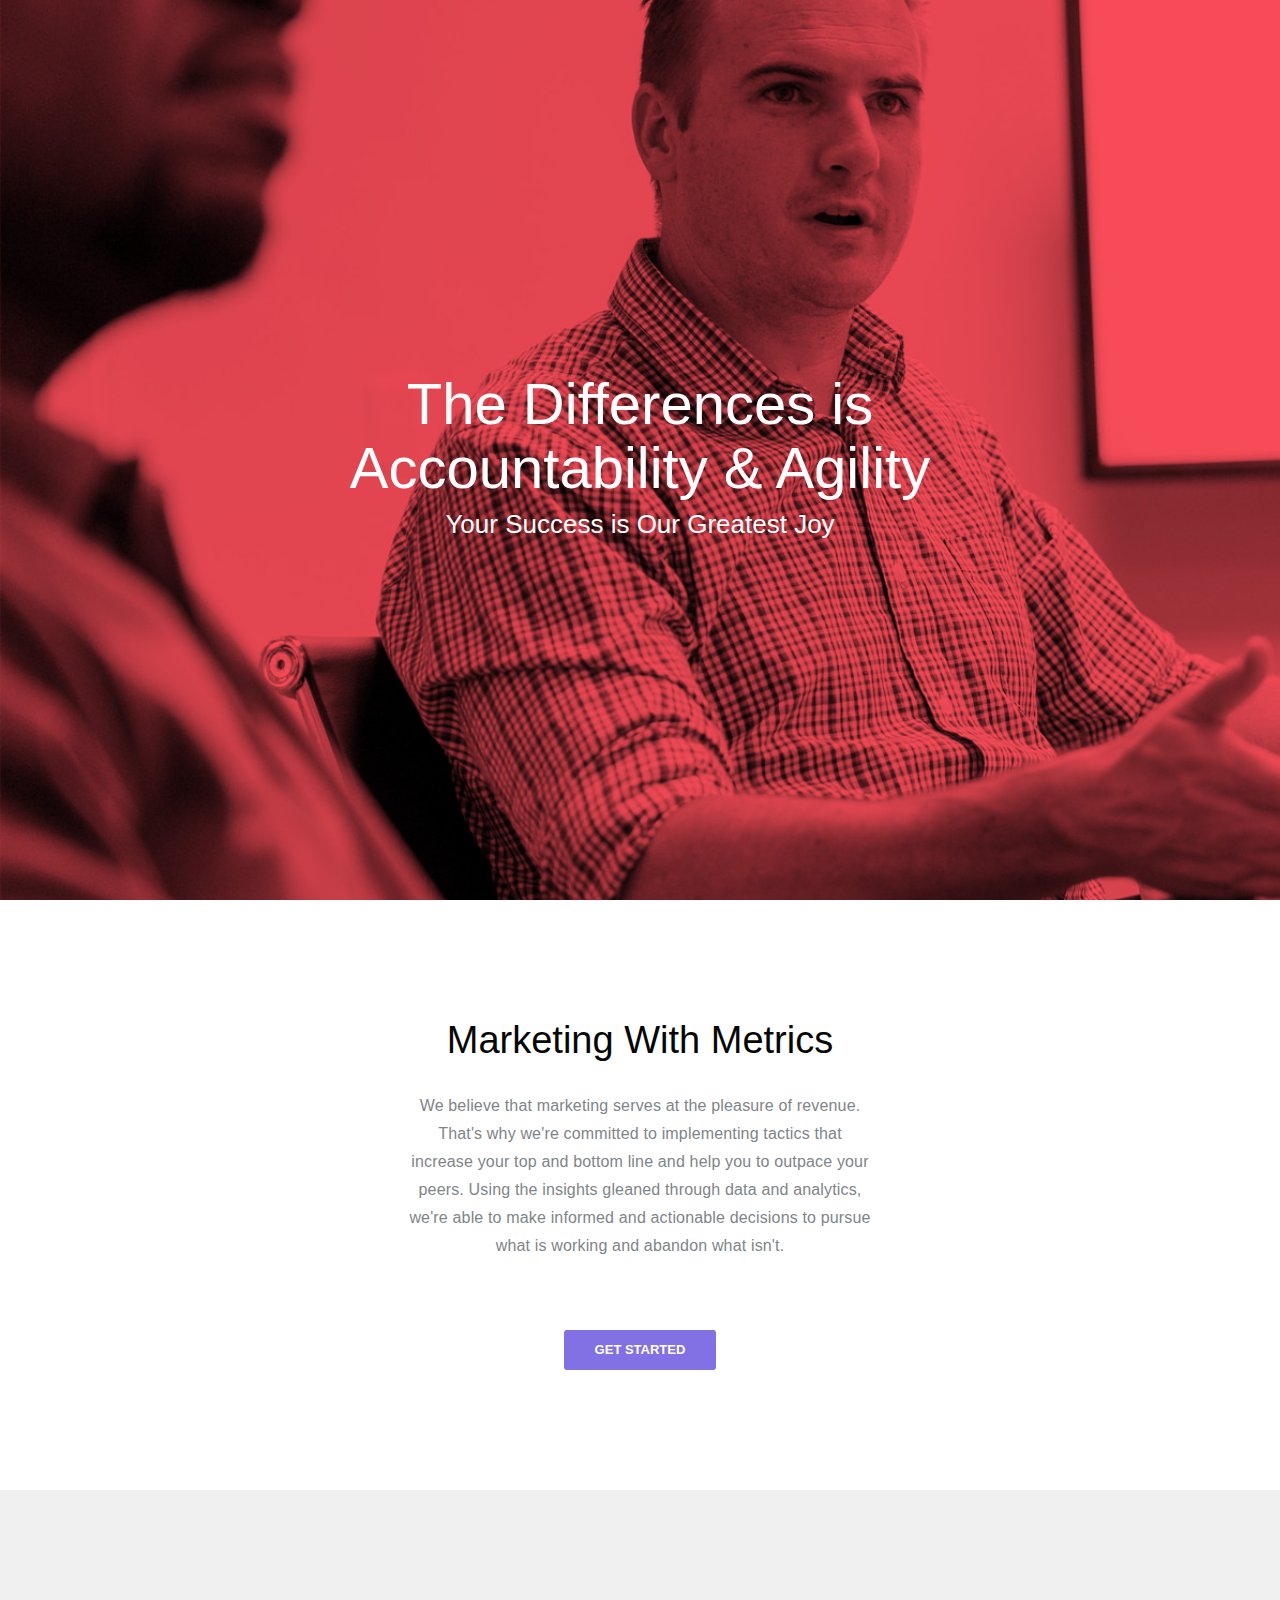
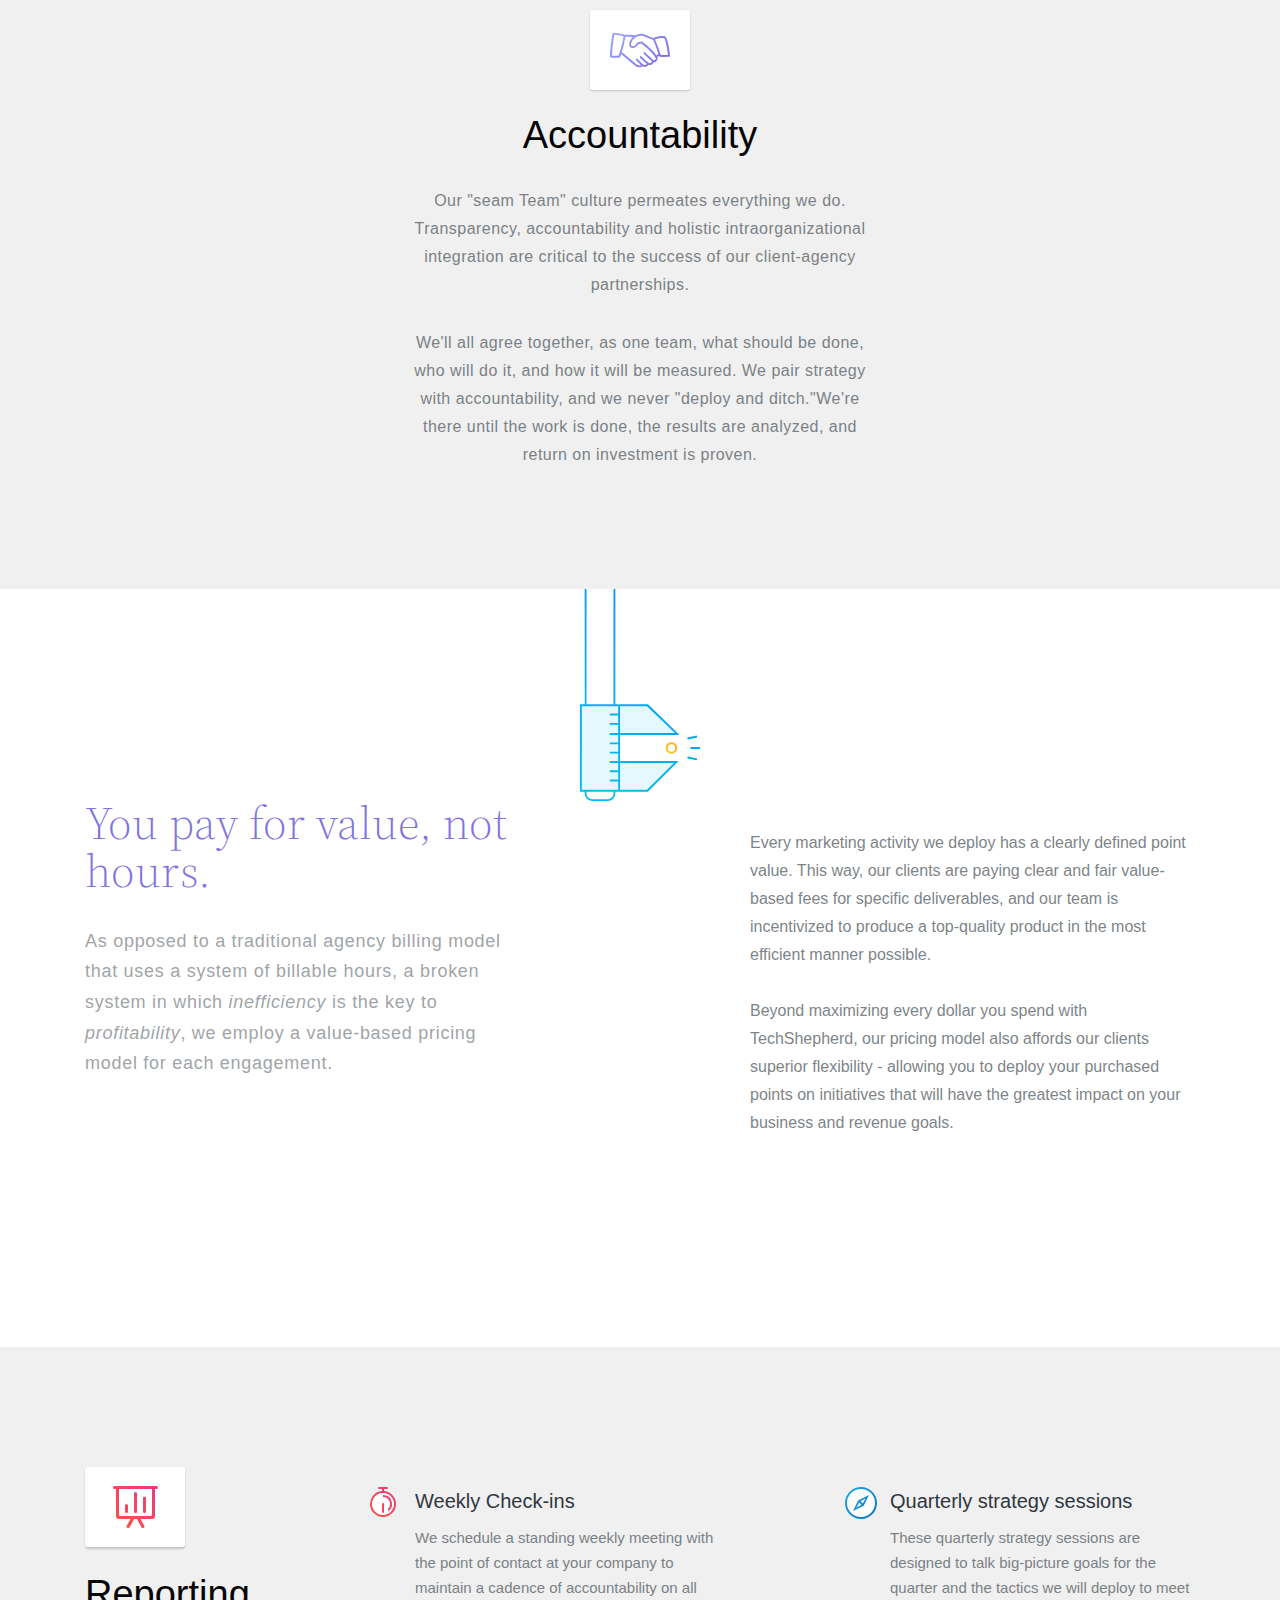
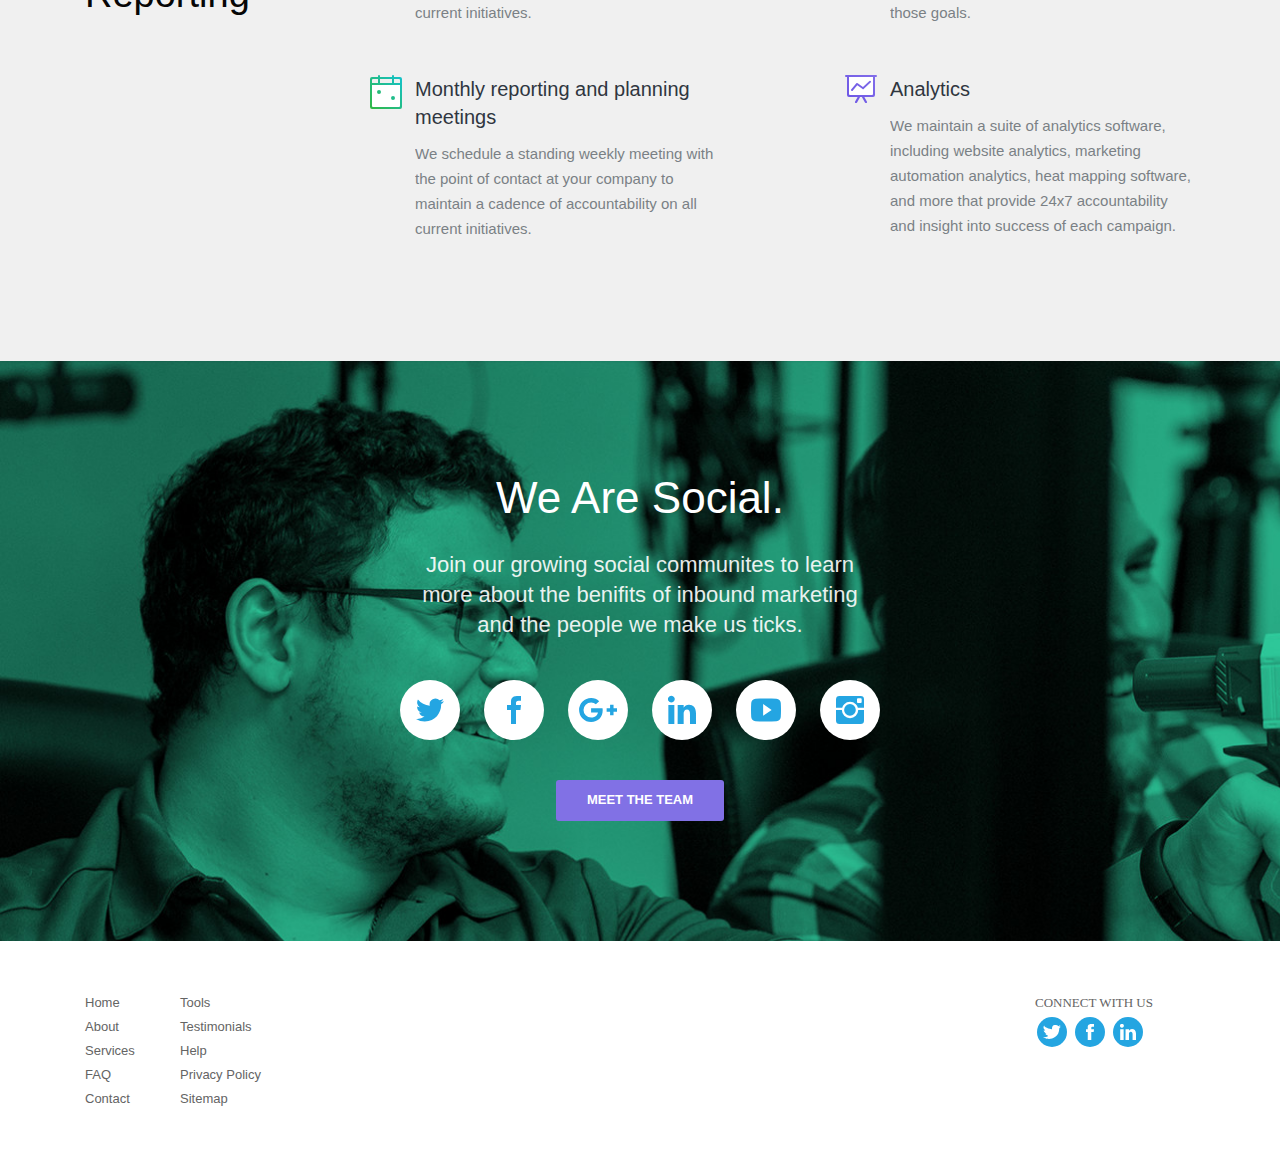
<file: index.html>
<!DOCTYPE html>
<html lang="en">
<head>
    <title>image</title>
    <meta content="width=device-width, initialscale=1" name="viewport">
    <link href="https://maxcdn.bootstrapcdn.com/bootstrap/3.3.5/css/bootstrap.min.css" rel="stylesheet">
    <link type="text/css" rel="stylesheet" href="http://fast.fonts.net/cssapi/66f0623f-1e9f-49a1-9a9b-e9a0ce6f0d0a.css" />
    <link href='https://fonts.googleapis.com/css?family=Source+Serif+Pro:400,600' rel='stylesheet' type='text/css'>
    <link rel="stylesheet" href="css/main.css">
    <link rel="stylesheet" href="css/media-query.css">
</head>
<body>
    <div class="hero-banner">
        <div class="text-center">
            <div class="caption">
                <h1>The Differences is<br/>
                Accountability &  Agility</h1>
                <h6>Your Success is Our Greatest Joy</h6>
            </div>
        </div>
    </div>
    <section class="metrics section-control text-center">
        <div class="container">
            <div class="col-xs-12">
                <h2>Marketing With Metrics</h2>
                <p>
                    We believe that marketing serves at the pleasure of revenue. That's why we're committed to implementing tactics that increase your top and bottom line and help you to outpace your peers. Using the insights gleaned through data and analytics, we're able to make informed and actionable decisions to pursue what is working and abandon what isn't.
                </p>
                <a href="#" class="btn btn-start  text-uppercase  btn-common" name="button" type="button">Get Started</a>
            </div>
        </div>
    </section>
    <section class="accountable section-control text-center">
        <figure>
            <img src="images/svg/accountability-icon.svg" class="image-account">
        </figure>
        <div class="container">
            <h2>Accountability</h2>
            <p class="no-margin-bottom">
                Our "seam Team" culture permeates everything we do. Transparency, accountability and holistic intraorganizational integration are critical to the success of our client-agency partnerships.</p>
            <p>
                We'll all agree together, as one team, what should be done, who will do it, and how it will be measured. We pair strategy with accountability, and we never "deploy and ditch."We're there until the work is done, the results are analyzed, and return on investment is proven.
            </p>
        </div>
        </div>
    </section>
    <section class="section-control value-section">
        <img src="images/svg/graphics.svg" class="image-graphics" />
        <div class="container">
            <div class="col-xs-12 col-sm-6 col-lg-5 no-padding-left-sm no-padding-right-sm">
                <div class="value-left">
                    <h2 class="no-margin-top">You pay for value, not hours.</h2>
                    <p>
                        As opposed to a traditional agency billing model that uses a system of billable hours, a broken system in which <i>inefficiency</i> is the key to <i>profitability</i>, we employ a value-based pricing model for each engagement.
                    </p>
                </div>
            </div>
            <div class="col-xs-12 col-sm-6 col-lg-5 col-lg-offset-2 no-padding-left-sm no-padding-right-sm">
                <div class="value-right">
                    <p>
                        Every marketing activity we deploy has a clearly defined point value. This way, our clients are paying clear and fair value-based fees for specific deliverables, and our team is incentivized to produce a top-quality product in the most efficient manner possible.
                        <br/>
                        <br/> Beyond maximizing every dollar you spend with TechShepherd, our pricing model also affords our clients superior flexibility - allowing you to deploy your purchased points on initiatives that will have the greatest impact on your business and revenue goals.
                    </p>
                </div>
            </div>
        </div>
    </section>
    <section class="section-control report">
        <div class="container">
            <div class="col-xs-12 col-md-3">
                <div class="report-icon text-center">
                    <img src="images/svg/report.svg" class="report-middle">
                </div>
                <h2>Reporting</h2>
            </div>
            <div class="col-xs-12 col-sm-6 col-md-4 ">
                <div class="reporting-row report-weekly">
                    <h3>Weekly Check-ins</h3>
                    <p>
                        We schedule a standing weekly meeting with the point of contact at your company to maintain a cadence of accountability on all current initiatives.
                    </p>
                </div>
                <div class="reporting-row reporting-monthly">
                    <h3>Monthly reporting and planning meetings</h3>
                    <p>
                        We schedule a standing weekly meeting with the point of contact at your company to maintain a cadence of accountability on all current initiatives.
                    </p>
                </div>
            </div>
            <div class="col-xs-12 col-sm-6 col-md-4 col-md-offset-1  no-padding-left-sm no-padding-right-sm">
                <div class="reporting-row reporting-quarterly">
                    <h3>Quarterly strategy sessions</h3>
                    <p>
                        These quarterly strategy sessions are designed to talk big-picture goals for the quarter and the tactics we will deploy to meet those goals.
                    </p>
                </div>
                <div class="reporting-row reporting-analytics">
                    <h3>Analytics</h3>
                    <p>
                        We maintain a suite of analytics software, including website analytics, marketing automation analytics, heat mapping software, and more that provide 24x7 accountability and insight into success of each campaign.
                    </p>
                </div>
            </div>
        </div>
    </section>
    <section class="social content-selection text-center">
        <div class="container">
            <div class="col-xs-12 socia">
                <h2>We Are Social.</h2>
                <p>
                    Join our growing social communites to learn more about the benifits of inbound marketing and the people we make us ticks.
                </p>
            </div>
            <div class="social-icon">
                <a href="#" class="twit-icon">
                    <svg xmlns="http://www.w3.org/2000/svg" width="28" height="23" viewBox="0 0 28 23">
                        <path id="twit.svg" class="social-twit" d="M582,4855.73a11.434,11.434,0,0,1-3.3.91,5.828,5.828,0,0,0,2.528-3.21,11.3,11.3,0,0,1-3.649,1.41,5.771,5.771,0,0,0-9.791,5.29,16.22,16.22,0,0,1-11.843-6.07,5.847,5.847,0,0,0,1.786,7.75,5.61,5.61,0,0,1-2.611-.72v0.07a5.8,5.8,0,0,0,4.611,5.69,5.807,5.807,0,0,1-1.513.2,4.84,4.84,0,0,1-1.08-.11,5.745,5.745,0,0,0,5.37,4.03,11.439,11.439,0,0,1-7.138,2.49,12.43,12.43,0,0,1-1.371-.08,15.989,15.989,0,0,0,8.793,2.62c10.58,0,16.359-8.85,16.359-16.52q0-.375-0.018-0.75A11.834,11.834,0,0,0,582,4855.73Z" transform="translate(-554 -4853)">
                        </path>
                    </svg>
                </a>
                <a href="#" class="face-icon">
                    <svg xmlns="http://www.w3.org/2000/svg" width="14" height="28" viewBox="0 0 14 28">
                        <path id="facebook.svg" class="cls-1" d="M661,4859v-2c0-1.25.61-2.33,2.557-2.33H666V4850h-4.076c-5,0-5.924,3.17-5.924,6v3h-4v5h4v14h5v-14h4.446l0.554-5h-5Z" transform="translate(-652 -4850)">
                        </path>
                    </svg>
                </a>
                <a href="#" class="google-icon">
                    <svg xmlns="http://www.w3.org/2000/svg" width="38" height="24" viewBox="0 0 38 24">
                        <path id="googleplusblue.svg" class="social-icon-blue" d="M748.091,4161.29v4.11h6.857c-0.276,1.77-2.073,5.18-6.857,5.18a7.58,7.58,0,0,1,0-15.16,6.862,6.862,0,0,1,4.819,1.85l3.282-3.13a11.615,11.615,0,0,0-8.1-3.14,12,12,0,1,0,0,24c6.978,0,11.607-4.87,11.607-11.73a10.9,10.9,0,0,0-.19-1.98H748.091Zm22.454-3.43h-3.454v3.43h-3.455v3.42h3.455v3.43h3.454v-3.43H774v-3.42h-3.455v-3.43Z" transform="translate(-736 -4151)" />
                    </svg>
                </a>
                <a href="#" class="in-icon">
                    <svg xmlns="http://www.w3.org/2000/svg" width="27.969" height="28.03" viewBox="0 0 27.969 28.03">
                        <path id="link.svg" class="cls-1" d="M834.379,4876.02h-6v-18.91h6v18.91Zm-3-21.49h-0.04A3.417,3.417,0,1,1,831.379,4854.53Zm24.63,21.49h-6V4865.9c0-2.54-.869-4.27-3.039-4.27a3.292,3.292,0,0,0-3.074,2.3,4.374,4.374,0,0,0-.2,1.53v10.56H837.7s0.076-17.13,0-18.91h5.994v2.68a5.93,5.93,0,0,1,5.407-3.12c3.949,0,6.909,2.7,6.909,8.51v10.84Zm-12.351-16.17a0.382,0.382,0,0,0,.035-0.06v0.06h-0.035Z" transform="translate(-828.031 -4848)" />
                </a>
                <a href="#" class="youtube-icon">
                    <svg xmlns="http://www.w3.org/2000/svg" width="30" height="23" viewBox="0 0 30 23">
                        <path id="youtube.svg" class="cls-1" d="M947.806,4858.08a4.61,4.61,0,0,0-4.337-4.86c-3.246-.16-6.557-0.22-9.939-0.22h-1.055c-3.375,0-6.692.06-9.939,0.22a4.625,4.625,0,0,0-4.331,4.87c-0.146,2.13-.211,4.27-0.205,6.4s0.059,4.26.2,6.4a4.627,4.627,0,0,0,4.33,4.88c3.411,0.16,6.91.24,10.467,0.23,3.563,0.01,7.05-.06,10.466-0.23a4.628,4.628,0,0,0,4.337-4.88c0.141-2.14.205-4.27,0.2-6.41Q948.017,4861.285,947.806,4858.08Zm-17.675,12.28v-11.77l8.5,5.89Z" transform="translate(-918 -4853)" />
                </a>
                <a href="#" class="insto-icon">
                    <svg xmlns="http://www.w3.org/2000/svg" width="28" height="28" viewBox="0 0 28 28">
                        <path id="insto.svg" class="cls-1" d="M1023.96,4858.12a5.83,5.83,0,1,1-5.83,5.83A5.832,5.832,0,0,1,1023.96,4858.12Zm-5.7.08a8.124,8.124,0,0,1,11.55,0,8,8,0,0,1,2.06,3.47H1038v-8.24a3.373,3.373,0,0,0-3.43-3.43h-21a3.5,3.5,0,0,0-3.57,3.43v8.24h6.2A7.945,7.945,0,0,1,1018.26,4858.2Zm17.41-2.13a0.937,0.937,0,0,1-.94.93h-2.8a0.935,0.935,0,0,1-.93-0.93v-2.8a0.937,0.937,0,0,1,.93-0.94h2.8a0.939,0.939,0,0,1,.94.94v2.8Zm-5.86,13.67a8.184,8.184,0,0,1-11.55.01,8.184,8.184,0,0,1-2.39-5.75H1010v10.43a3.625,3.625,0,0,0,3.57,3.57h21a3.5,3.5,0,0,0,3.43-3.57V4864h-5.8A8.161,8.161,0,0,1,1029.81,4869.74Z" transform="translate(-1010 -4850)" />
                </a>
            </div>
        </div>
        <a href="#" class="btn btn-start  text-uppercase btn-common " type="button">Meet the team</a>
        </div>
    </section>
    <footer>
        <section class="footer-section">
            <div class="container">
                <div class="col-xs-6 col-sm-4 col-md-2 col-lg-1">
                    <ul class="footer-menu">
                        <li><a href="#">Home</a></li>
                        <li><a href="#">About</a></li>
                        <li><a href="#">Services</a></li>
                        <li><a href="#">FAQ</a></li>
                        <li><a href="#">Contact</a></li>
                    </ul>
                </div>
                <div class="col-xs-6 col-sm-4 col-md-2 col-lg-2">
                    <ul class="footer-menu ">
                        <li><a href="#">Tools</a></li>
                        <li><a href="#">Testimonials</a></li>
                        <li><a href="#">Help</a></li>
                        <li><a href="#">Privacy Policy</a></li>
                        <li><a href="#">Sitemap</a></li>
                    </ul>
                </div>
                <div class="col-xs-12 col-sm-4 col-md-3 col-md-offset-5 col-lg-2 col-lg-offset-7 connect-footer">
                    <span class="contect-us">connect with us</span>
                    <div class="social-icon-footer">
                        <a href="#" class="footer-twitter">
                            <img class="img-responsive margin-center" src="images/svg/logotwit.svg">
                        </a>
                        <a href="#" class="footer-facebook">
                            <img class="img-responsive margin-center" src="images/svg/logofacebook.svg">
                        </a>
                        <a href="#" class="footer-linked">
                            <img class="img-responsive margin-center" src="images/svg/logolinked.svg">
                        </a>
                    </div>
                </div>
            </div>
        </section>
    </footer>
    <script src="https://ajax.googleapis.com/ajax/libs/jquery/2.1.3/jquery.min.js" type="text/javascript">
    </script>
    <script src="https://maxcdn.bootstrapcdn.com/bootstrap/3.3.5/js/bootstrap.min.js" type="text/javascript">
    </script>
</body>
</html>
</file>
<file: css/main.css>
body {
    -webkit-font-smoothing: antialiased !important;
}

h1 {
    font-family: "Neue Helvetica W01", Helvetica, Arial, sans-serif;
    font-size: 58px;
    font-weight: 500;
    color: white;
}

h2 {
    margin-top: 0;
    margin-bottom: 0;
}

h6 {
    font-family: 'Brandon Text W01', Helvetica, sans-serif;
    font-size: 26px;
    font-weight: 400;
    color: white;
}

a {
    color: #337ab7;
    text-decoration: none;
}

p {
    margin: 0 0 0px;
    margin-bottom: 0;
    line-height: 1.75;
}

.hero-banner {
    width: 100vw;
    height: 100vh;
    background-image: url('../images/hero-img.jpg');
    background-repeat: no-repeat;
    background-size: cover;
}

.caption {
    position: absolute;
    top: 50%;
    transform: translateY(-50%);
    width: 100%;
}

.btn-start {
    background-color: #8171e5;
    color: white;
    border-radius: 3px;
    -webkit-transition: all 0.25s ease-in-out 0s;
    transition: all 0.25s ease-in-out 0s;
    margin-top: 30px;
}

.btn-common {
    font-family: 'Brandon Text W01', Helvetica, sans-serif;
    text-decoration: none;
    font-weight: 700;
    font-size: 13px;
    padding: 10px 30px;
    text-transform: uppercase;
}

.btn-start:hover {
    background-color: #6659b5;
    color: white;
}

.metrics {
    padding: 120px 0;
    margin-right: auto;
    margin-left: auto;
}

.metrics p {
    max-width: 465px;
    margin-left: auto;
    margin-right: auto;
    letter-spacing: .01em;
    opacity: 0.75;
    color: #535b62;
    font-family: "Neue Helvetica W01", Helvetica, Arial, sans-serif;
    font-size: 16px;
    font-weight: 400;
    margin-bottom: 15px;
}

.metrics p:last-of-type {
    margin-bottom: 40px;
}

.metrics h2 {
    color: #060606;
    font-family: "Neue Helvetica W01", Helvetica, Arial, sans-serif;
    font-size: 38px;
    font-weight: 300;
    margin-bottom: 30px;
}

.btn-primary {
    margin-top: -100px;
    width: 145px;
}

.button:hover {
    background-color: #6659b5;
    color: white;
}

.accountable {
    padding: 120px 0;
    margin-right: auto;
    margin-left: auto;
    background-color: #f0f0f0;
}

.accountable p {
    max-width: 465px;
    margin-top: 30px;
    margin-left: auto;
    margin-right: auto;
    letter-spacing: .03em;
    opacity: 0.75;
    color: #535b62;
    font-family: "Neue Helvetica W01", Helvetica, Arial, sans-serif;
    font-size: 16px;
    font-weight: 400;
}

.accountable p:last-of-type {
    margin-top: 30px;
}

.accountable figure {
    width: 100px;
    height: 80px;
    background-color: white;
    border-radius: 3px;
    box-shadow: 0 1px 2px rgba(0, 0, 0, 0.18);
    margin-left: auto;
    margin-right: auto;
}

.image-account {
    transform: translateY(-50%);
    top: 50%;
    position: relative;
}

.image-graphics {
    margin-left: auto;
    margin-right: auto;
}

.vertical-middle {
    position: relative;
    top: 50%;
    -webkit-transform: translateY(-50%);
}

.accountable-icon {
    background-color: white;
    border-radius: 3px;
    box-shadow: 0 1px 2px rgba(0, 0, 0, 0.18);
    height: 80px;
    margin-left: auto;
    margin-right: auto;
    width: 100px;
}

.accountable h2 {
    color: #060606;
    font-family: "Neue Helvetica W01", Helvetica, Arial, sans-serif;
    font-size: 38px;
    font-weight: 300;
    margin-top: 25px;
}

.value-setion p {
    letter-spacing: 0.05em;
    opacity: 0.75;
    color: #81878c;
    font-family: "Neue Helvetica W01", Helvetica, Arial, sans-serif;
    font-size: 18px;
}

.value-section p:last-of-type {
    margin-top: 30px;
}

.value-left h2 {
    color: #8174e2;
    font-family: "Source Serif Pro", serif;
    font-size: 46px;
    font-weight: 300;
    letter-spacing: 0.01em;
    line-height: 1.05;
}

.value-left p {
    color: #81878c;
    font-family: "Neue Helvetica W01", Helvetica, Arial, sans-serif;
    font-size: 18px;
    letter-spacing: 0.04em;
    line-height: 1.7;
    margin-bottom: 0;
    opacity: 0.75;
}

.value-right p {
    color: #535b62;
    font-family: "Neue Helvetica W01", Helvetica, Arial, sans-serif;
    font-size: 16px;
    font-weight: 400;
    line-height: 1.75;
    opacity: 0.75;
}

.left-work {
    background-image: url(../images/bright.jpg);
    background-repeat: no-repeat;
    background-size: cover;
    float: left;
    width: 50%;
}

.right-work {
    background-image: linear-gradient(135deg, #25a5e3 0%, #0074bf 100%);
    color: white;
    float: right;
    padding: 120px 0;
    width: 50%;
}

.right-work p {
    font-family: "Neue Helvetica W01", Helvetica, Arial, sans-serif;
    font-size: 20px;
    letter-spacing: 0.02em;
    line-height: 1.5;
    margin-bottom: 15px;
    margin-left: auto;
    margin-right: auto;
    max-width: 460px;
    width: 100%;
}

.right-work small {
    display: block;
    font-family: "Neue Helvetica W01", Helvetica, Arial, sans-serif;
    font-size: 16px;
    letter-spacing: 0.02em;
    line-height: 1.5;
    margin-left: auto;
    margin-right: auto;
    max-width: 460px;
    opacity: 0.75;
    width: 100%;
}

.left-work p {
    padding: 120px;
    margin-left: auto;
    margin-right: auto;
    color: white;
    font-family: SourceSerifPro;
    font-size: 3rem;
    line-height: 1.75;
}

.social {
    background-image: url('../images/social.jpg');
    background-repeat: no-repeat;
    background-size: cover;
    padding: 120px 0;
}

.social h2 {
    color: white;
    font-family: "Neue Helvetica W01", Helvetica, Arial, sans-serif;
    font-size: 44px;
    font-weight: 300;
    line-height: 34px;
}

.social p {
    margin-right: auto;
    margin-left: auto;
    color: white;
    font-family: 'Brandon Text W01', Helvetica, sans-serif;
    font-size: 22px;
    font-weight: 400;
    line-height: 30px;
    opacity: 0.9;
    margin-bottom: 30px;
    margin-top: 35px;
    max-width: 465px;
}

.footer-section {
    padding: 50px 0;
}

.footer-menu a {
    color: #646464;
    font-size: 13px;
    -webkit-transition: all 0.25s ease-in-out 0s;
    transition: all 0.25s ease-in-out 0s;
}

.footer-menu li {
    color: silver;
    font-family: "Neue Helvetica W01", Helvetica, Arial, sans-serif;
    font-size: 13px;
    font-weight: 400;
    line-height: 24px;
}

ul {
    display: block;
    list-style-type: none;
    padding: 0px 0;
}

.footer-menu a:hover {
    color: rgb(57, 57, 57);
    transition: all 0.25s ease-in-out 0s;
    text-decoration: none;
}

.social-icon-footer {
    text-transform: uppercase;
}

.contect-us {
    color: #646464;
    font-family: "Helvetica Neue";
    font-size: 13px;
    font-weight: 400;
    line-height: 24px;
    text-transform: uppercase;
}

.social-icon-footer > a {
    background-color: rgb(36, 165, 225);
    display: inline-block;
    height: 30px;
    text-align: center;
    width: 30px;
    transition: all 0.25s ease-in-out 0s;
    border-radius: 30px;
    margin: 2px;
}

.social-icon-footer > a:hover {
    background-color: #0C78B9;
    -webkit-transition: all 0.25s ease-in-out 0s;
    transition: all 0.5s ease-in-out 0s;
}

.margin-center {
    transform: translateY(-50%);
    top: 50%;
    position: relative;
    margin-left: auto;
    margin-right: auto;
}

.icon-footer {
    height: 20px;
    width: 10px;
    margin-left: auto;
    margin-right: auto;
    background-color: white;
    font-size: 24px;
    color: #24a5e2;
}

.twit-icon,
.face-icon,
.google-icon,
.in-icon,
.youtube-icon,
.insto-icon {
    fill: #24a5e2;
    fill-rule: evenodd;
    transition: all 0.5s ease-in-out 0s;
}

.twit-icon:hover,
.face-icon:hover,
.google-icon:hover,
.in-icon:hover,
.youtube-icon:hover,
.insto-icon:hover {
    fill: red;
}

.social-icon a {
    background-color: white;
    border-radius: 60px;
    display: inline-block;
    height: 60px;
    margin: 10px;
    width: 60px;
}

.social-icon svg {
    align-items: center;
    height: 60px;
}

.value-section {
    padding: 210px 0;
    position: relative;
}

.image-graphics {
    height: auto;
    left: 50%;
    position: absolute;
    top: 0;
    -webkit-transform: translateX(-50%);
    transform: translateX(-50%);
    width: 120px;
}

.report {
    background-color: #f0f0f0;
    padding: 120px 0;
}

.report-icon {
    height: 80px;
    width: 100px;
    background-color: white;
    border-radius: 3px;
    box-shadow: 0 2px 2px rgba(0, 0, 0, 0.18);
}

.report-middle {
    position: relative;
    top: 50%;
    transform: translateY(-50%);
}
.report h2 {
    color: #060606;
    font-family: "Neue Helvetica W01", Helvetica, Arial, sans-serif;
    font-size: 38px;
    font-weight: 300;
    line-height: 55px;
    margin-top: 20px;
}
.reporting-row h3 {
    color: #2f363f;
    font-family: "Neue Helvetica W01", Helvetica, Arial, sans-serif;
    font-size: 20px;
    font-weight: 400;
    line-height: 28px;
}
.reporting-row p {
    opacity: 0.75;
    color: #535b62;
    font-family: "Neue Helvetica W01", Helvetica, Arial, sans-serif;
    font-size: 15px;
    font-weight: 400;
    line-height: 25px;
}
.reporting-row {
    position: relative;
    padding-left: 45px;
    background-repeat: no-repeat;
}
.report-weekly {
    background-image: url('../images/svg/weekly-checkins-icon.svg');
}

.reporting-monthly {
    background-image: url('../images/svg/monthly-report-icon.svg');
}

.reporting-quarterly {
    background-image: url('../images/svg/quarterly-icon.svg');
}
.reporting-analytics {
    background-image: url('../images/svg/an.svg');
}
.reporting-row:last-of-type {
    margin-top: 50px;
}
</file>
<file: css/media-query.css>
@media (max-width:760px){
 h1{
    font-size: 30px;
} 
h6{
    font-size: 12px;
}
.accountable p {
    max-width: 465px;
    margin-top: 30px;
    margin-left: auto;
    margin-right: auto;
    letter-spacing: .03em;
    opacity: 0.75;
    color: #535b62;
    font-family: "Helvetica Neue";
    font-size: 16px;
    font-weight: 400;
}
.accountable h2{
    font-size: 20px;
}
.value-section h2{
    font-size: 25px;
}
.value-section p {
    letter-spacing: 0.05em;
    opacity: 0.75;
    color: #81878c;
    font-family: "Helvetica Neue";
    font-size: 12px;
    padding-bottom: 20px;
    line-height: 2em;
}

.value-section p:last-of-type {
    margin-top: 30px;
}
}
@media (max-width: 991px) {
  h1{
    font-size: 36px;
} 
h6{
    font-size: 16px;
}
.accountable p {
    max-width: 465px;
    margin-top: 30px;
    margin-left: auto;
    margin-right: auto;
    letter-spacing: .03em;
    opacity: 0.75;
    color: #535b62;
    font-family: "Helvetica Neue";
    font-size: 20px;
    font-weight: 400;
}
.accountable h2{
    font-size: 26px;
}
.metrics {
    padding: 120px 0;
    margin-right: auto;
    margin-left: auto;
}
.value-section h2{
    font-size: 30px;
}
.value-section p {
    letter-spacing: 0.05em;
    opacity: 0.75;
    color: #81878c;
    font-family: "Helvetica Neue";
    font-size: 18px;
    padding-bottom: 20px;
    line-height: 2em;
}

.value-section p:last-of-type {
    margin-top: 30px;
}
</file>
